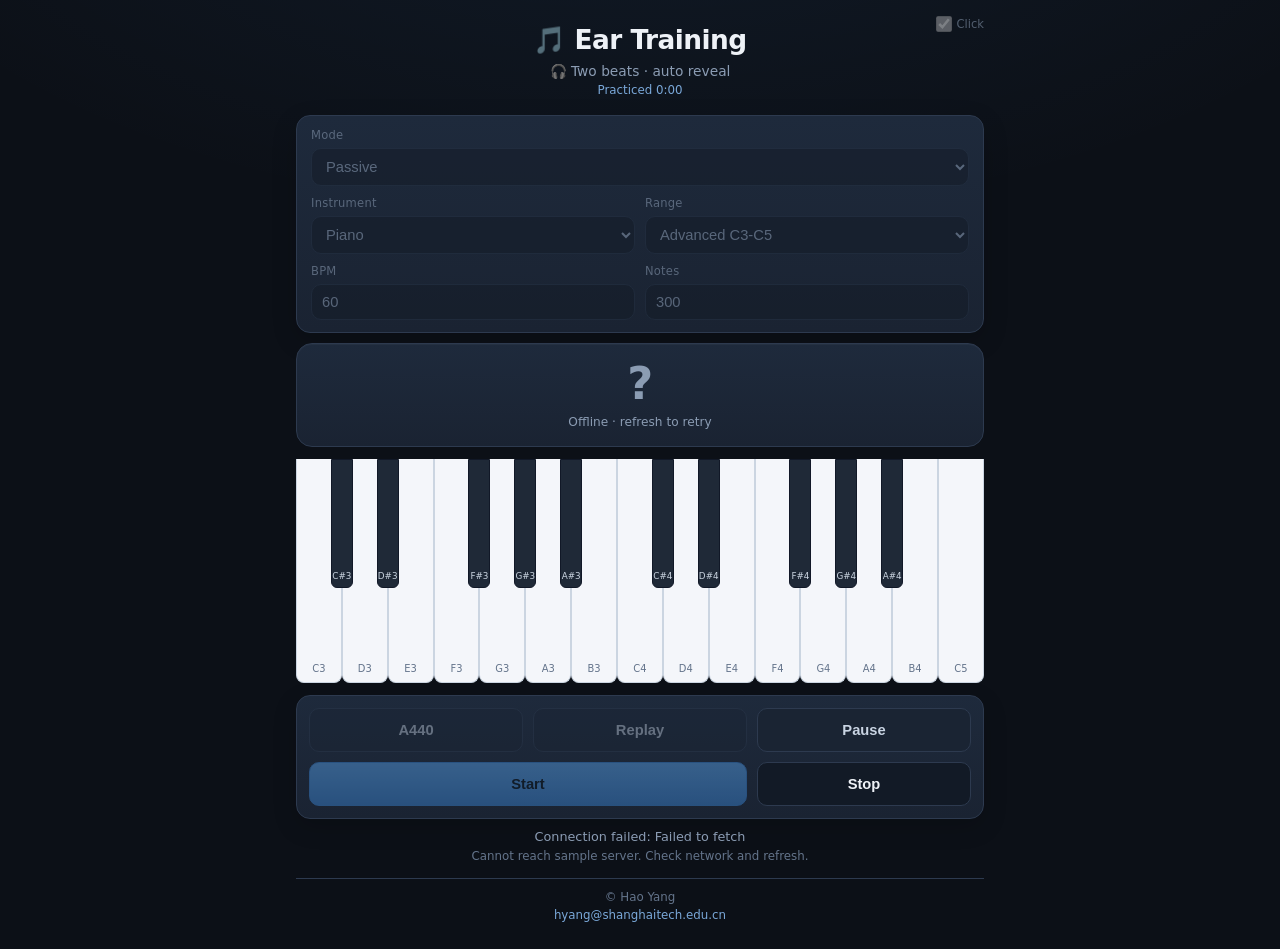
<file: docs/index.html>
<!DOCTYPE html>
<html lang="en">
<head>
  <meta charset="UTF-8">
  <meta name="viewport" content="width=device-width, initial-scale=1, maximum-scale=1, minimum-scale=1, user-scalable=no, viewport-fit=cover">
  <meta name="apple-mobile-web-app-capable" content="yes">
  <meta name="mobile-web-app-capable" content="yes">
  <meta http-equiv="Cache-Control" content="no-cache, no-store, must-revalidate">
  <title>Ear Training</title>
  <!-- build: 2.2.0 -->
  <link rel="stylesheet" href="styles.css?v=2.2.0">
</head>
<body>
  <div class="app">
    <header class="header">
      <label class="metronome-toggle" title="Metronome">
        <input id="metronome" type="checkbox" checked>
        <span>Click</span>
      </label>
      <h1>🎵 Ear Training</h1>
      <p id="subtitle" class="subtitle">Two beats · auto reveal</p>
      <p class="practice-time"><a id="practiceTimeLink" class="practice-link" href="stats.html">Practiced 0:00</a></p>
    </header>

    <section class="controls">
      <div class="controls-panel">
        <div class="control-row control-row-single">
          <label class="field">
            <span class="field-label">Mode</span>
            <select id="mode">
              <option value="passive">Passive</option>
              <option value="interactive">Interactive</option>
              <option value="bass">Bass</option>
              <option value="intervals">Intervals</option>
              <option value="melody">Melody</option>
              <option value="chords">Chords</option>
            </select>
          </label>
        </div>

        <div id="chordOptionsRow" class="control-row control-row-single hidden">
          <label class="field">
            <span class="field-label">Chord set</span>
            <select id="chordSet">
              <option value="c-major-triads">C major triads</option>
              <option value="c-major-triads-inv">C major triads + inversions</option>
              <option value="a-minor-triads">A minor triads</option>
              <option value="a-minor-triads-inv">A minor triads + inversions</option>
              <option value="c-major-7ths">C major 7ths</option>
              <option value="c-major-7ths-inv">C major 7ths + inversions</option>
              <option value="progressions">Progressions</option>
            </select>
          </label>
        </div>

        <div id="intervalOptionsRow" class="control-row control-row-single hidden">
          <label class="field">
            <span class="field-label">Interval style</span>
            <select id="intervalStyle">
              <option value="random">Harmonic / melodic</option>
              <option value="harmonic">Harmonic</option>
              <option value="melodic">Melodic</option>
            </select>
          </label>
        </div>

        <div class="control-row">
          <label class="field">
            <span class="field-label">Instrument</span>
            <select id="instrument">
              <option value="piano">Piano</option>
              <option value="violin">Violin</option>
              <option value="guitar">Guitar</option>
              <option value="guzheng">Guzheng</option>
              <option value="erhu">Erhu</option>
              <option value="harp">Harp</option>
              <option value="saxophone">Saxophone</option>
            </select>
          </label>
          <label class="field">
            <span class="field-label">Range</span>
            <select id="level">
              <option value="beginner">Beginner C4-C5</option>
              <option value="regular">Regular G3-G4</option>
              <option value="advanced" selected>Advanced C3-C5</option>
            </select>
          </label>
        </div>

        <div class="control-row">
          <label class="field">
            <span class="field-label">BPM</span>
            <input id="bpm" type="number" min="40" max="120" value="60">
          </label>
          <label class="field">
            <span class="field-label">Notes</span>
            <input id="numNotes" type="number" min="5" max="500" value="300">
          </label>
        </div>
      </div>
    </section>

    <section id="playArea" class="play-area">
      <div class="display-area">
        <div class="display-panel">
          <div id="noteDisplay" class="note-display">?</div>
          <div id="detailDisplay" class="detail-display" hidden></div>
          <div id="progress" class="progress">Loading samples...</div>
        </div>
      </div>

      <div id="pianoWrap" class="keyboard-wrap">
        <div id="pianoKeyboard" class="piano-keyboard" aria-label="Piano keyboard"></div>
      </div>
      <div id="choicePadWrap" class="choice-pad-wrap choice-pad-box hidden">
        <div id="choicePad" class="chord-pad" aria-label="Answer choices"></div>
      </div>
    </section>

    <section class="transport">
      <button id="refABtn" class="btn tool" type="button" disabled>A440</button>
      <button id="replayBtn" class="btn tool" type="button" disabled>Replay</button>
      <button id="pauseBtn" class="btn tool" type="button" disabled>Pause</button>
      <button id="startBtn" class="btn primary" disabled>Start</button>
      <button id="stopBtn" class="btn" disabled>Stop</button>
      <button id="nextBtn" class="btn review-next hidden" type="button" disabled>Next →</button>
    </section>

    <p id="status" class="status"></p>
    <p id="help" class="help"></p>

    <footer class="footer">
      <p>© Hao Yang</p>
      <p><a href="mailto:hyang@shanghaitech.edu.cn">hyang@shanghaitech.edu.cn</a></p>
    </footer>
  </div>

  <script>
    window.EAR_TRAINING_CUSTOM_CDN = "https://ear-training-1314657814.cos.ap-hongkong.myqcloud.com";
  </script>
  <script src="stats-storage.js?v=2.2.0"></script>
  <script src="app.js?v=2.2.0"></script>
  <script>
    if ("serviceWorker" in navigator) {
      window.addEventListener("load", () => {
        navigator.serviceWorker.register("sw.js?v=2.2.0").then((registration) => {
          registration.update();
        }).catch(() => {});
      });
    }
  </script>
</body>
</html>
</file>
<file: docs/styles.css>
:root {
  --bg: #0c1017;
  --bg-soft: #121824;
  --panel: #1a2332;
  --panel-soft: #1e2a3c;
  --text: #eef2f7;
  --muted: #8b9cb3;
  --accent: #4da3ff;
  --accent-soft: rgba(77, 163, 255, 0.12);
  --accent-glow: rgba(77, 163, 255, 0.45);
  --white-key: #f4f6fa;
  --white-key-active: #ffe082;
  --black-key: #1f2937;
  --black-key-active: #ffb74d;
  --border: #2d3a4f;
  --success: #51cf66;
}

* {
  box-sizing: border-box;
}

html, body {
  margin: 0;
  min-height: 100%;
  background:
    radial-gradient(ellipse 120% 80% at 50% -20%, rgba(77, 163, 255, 0.08), transparent 55%),
    var(--bg);
  color: var(--text);
  font-family: "Segoe UI", system-ui, -apple-system, sans-serif;
  -webkit-tap-highlight-color: transparent;
  touch-action: manipulation;
  -webkit-text-size-adjust: 100%;
  text-size-adjust: 100%;
  overscroll-behavior: none;
}

.app {
  max-width: 720px;
  margin: 0 auto;
  padding: 16px 16px calc(24px + env(safe-area-inset-bottom));
}

.header {
  position: relative;
  text-align: center;
  margin-bottom: 14px;
  padding: 8px 0 4px;
}

.metronome-toggle {
  position: absolute;
  top: 0;
  right: 0;
  display: inline-flex;
  align-items: center;
  gap: 5px;
  font-size: 0.72rem;
  color: var(--muted);
  cursor: pointer;
  user-select: none;
}

.metronome-toggle input[type="checkbox"] {
  width: 16px;
  height: 16px;
  min-width: 16px;
  min-height: 16px;
  margin: 0;
  accent-color: var(--accent);
}

.header h1 {
  margin: 0;
  font-size: clamp(1.35rem, 5vw, 1.65rem);
  font-weight: 800;
  letter-spacing: -0.02em;
}

.subtitle {
  margin: 6px 0 0;
  color: var(--muted);
  font-size: 0.86rem;
  line-height: 1.35;
}

.practice-time {
  margin: 2px 0 0;
  color: #64748b;
  font-size: 0.74rem;
  font-variant-numeric: tabular-nums;
}

.practice-link {
  color: #7aa8d9;
  text-decoration: none;
}

.practice-link:hover,
.practice-link:focus {
  color: #9ec5ef;
  text-decoration: underline;
}

.daily-goal-text {
  margin: 2px 0 0;
  color: #7aa8d9;
  font-size: 0.72rem;
  font-variant-numeric: tabular-nums;
}

.practice-heatmap {
  display: grid;
  grid-template-columns: repeat(12, 1fr);
  gap: 3px;
  max-width: 220px;
  margin: 6px auto 0;
}

.stats-page .stats-heatmap {
  max-width: 100%;
  margin: 0;
}

.stats-panel {
  margin-bottom: 14px;
  padding: 12px;
  border: 1px solid var(--border);
  border-radius: 12px;
  background: var(--panel);
}

.stats-heading {
  margin: 0 0 8px;
  font-size: 0.92rem;
  font-weight: 700;
  color: var(--text);
}

.stats-hint {
  margin: 0 0 8px;
  font-size: 0.78rem;
  color: var(--muted);
}

.stats-hint[hidden] {
  display: none;
}

.chart-wrap {
  position: relative;
  max-width: 360px;
  margin: 0 auto;
}

.back-link {
  position: absolute;
  left: 0;
  top: 2px;
  color: #7aa8d9;
  font-size: 0.82rem;
  text-decoration: none;
}

.back-link:hover,
.back-link:focus {
  text-decoration: underline;
}

.weak-list {
  margin: 0;
  padding-left: 1.1em;
  color: var(--muted);
  font-size: 0.82rem;
  line-height: 1.5;
}

.weak-list li + li {
  margin-top: 4px;
}

.mode-overview-list {
  margin: 0;
  padding-left: 1.1em;
  color: var(--text);
  font-size: 0.84rem;
  line-height: 1.6;
}

.mode-overview-list li + li {
  margin-top: 4px;
}

.heatmap-cell {
  aspect-ratio: 1;
  border-radius: 2px;
  background: #1e293b;
  border: 1px solid #243042;
}

.heatmap-cell.level-1 { background: #1e3a5f; }
.heatmap-cell.level-2 { background: #2563eb; }
.heatmap-cell.level-3 { background: #3b82f6; }
.heatmap-cell.level-4 { background: #60a5fa; }

.hidden {
  display: none !important;
}

.controls {
  margin-bottom: 10px;
}

.controls-panel {
  display: flex;
  flex-direction: column;
  gap: 10px;
  padding: 12px 14px;
  border: 1px solid var(--border);
  border-radius: 14px;
  background: linear-gradient(180deg, var(--panel-soft), var(--panel));
  box-shadow: 0 8px 24px rgba(0, 0, 0, 0.18);
}

.control-row {
  display: grid;
  grid-template-columns: 1fr 1fr;
  gap: 10px;
}

.field {
  display: flex;
  flex-direction: column;
  gap: 6px;
  min-width: 0;
}

.field-label {
  font-size: 0.72rem;
  color: var(--muted);
  letter-spacing: 0.02em;
}

.control-row-single {
  grid-template-columns: 1fr;
}

.controls label.field {
  display: flex;
}

.control-wide {
  grid-column: 1 / -1;
}

.control-row label {
  min-width: 0;
}

.controls label {
  display: flex;
  flex-direction: column;
  gap: 6px;
  font-size: 0.78rem;
  color: var(--muted);
}

.control-checkbox {
  flex-direction: row;
  align-items: center;
  justify-content: space-between;
}

.control-checkbox input[type="checkbox"] {
  width: auto;
  min-width: 22px;
  min-height: 22px;
  margin: 0;
}

.control-wide.hidden {
  display: none;
}

.controls select,
.controls input:not([type="checkbox"]) {
  width: 100%;
  padding: 9px 10px;
  border-radius: 10px;
  border: 1px solid var(--border);
  background: #121a26;
  color: var(--text);
  font-size: 0.92rem;
}

.controls label:has(select:disabled),
.controls label:has(input:not([type="checkbox"]):disabled) {
  opacity: 0.55;
}

.controls select:disabled,
.controls input:not([type="checkbox"]):disabled {
  opacity: 1;
  color: var(--muted);
  background: #141c28;
  border-color: #243042;
  cursor: not-allowed;
  -webkit-text-fill-color: var(--muted);
}

.metronome-toggle:has(input:disabled) {
  opacity: 0.55;
  cursor: not-allowed;
  pointer-events: none;
}

.metronome-toggle input[type="checkbox"]:disabled {
  cursor: not-allowed;
}

.play-area {
  display: grid;
  grid-template-rows: auto minmax(0, 1fr);
  grid-template-areas: "display" "main";
  gap: 8px;
  min-height: 0;
  margin-bottom: 12px;
}

.play-area.mode-pad {
  height: auto;
  min-height: 0;
  grid-template-rows: minmax(108px, auto) auto;
}

.play-area.mode-dual {
  height: auto;
  min-height: 0;
  grid-template-rows: minmax(108px, auto) clamp(130px, 22vh, 180px) auto;
  grid-template-areas:
    "display"
    "piano"
    "pad";
}

.display-area {
  grid-area: display;
  flex: none;
  min-height: 0;
  z-index: 4;
}

#pianoWrap {
  grid-area: piano;
}

.choice-pad-wrap {
  grid-area: pad;
}

.play-area:not(.mode-dual) #pianoWrap {
  grid-area: main;
}

.play-area.mode-pad:not(.mode-dual) .choice-pad-wrap {
  grid-area: main;
}

.play-area.mode-pad:not(.mode-dual) #pianoWrap {
  display: none;
}

.display-panel {
  height: auto;
  min-height: 104px;
  max-height: none;
}

.note-display {
  font-size: clamp(1.6rem, 7vw, 2.8rem);
  font-weight: 800;
  line-height: 1.15;
  letter-spacing: -0.01em;
  transition: color 0.15s ease, transform 0.15s ease;
  word-break: break-word;
}

.detail-display {
  width: 100%;
  font-size: clamp(0.82rem, 3.2vw, 1rem);
  line-height: 1.35;
  color: #9ec5ef;
  font-weight: 600;
  word-break: break-word;
}

.detail-display[hidden] {
  display: none;
}

.display-panel {
  width: 100%;
  display: flex;
  flex-direction: column;
  align-items: center;
  justify-content: center;
  gap: 6px;
  background: linear-gradient(180deg, var(--panel-soft), var(--panel));
  border: 1px solid var(--border);
  border-radius: 16px;
  padding: 10px 14px 12px;
  text-align: center;
  box-shadow: inset 0 1px 0 rgba(255, 255, 255, 0.03);
}

.review-next {
  grid-column: 1 / -1;
  width: 100%;
  min-height: 44px;
  padding: 12px 14px;
  border-radius: 10px;
  border: 1px solid #3d8fe6;
  background: linear-gradient(180deg, rgba(94, 176, 255, 0.28), rgba(61, 143, 230, 0.18));
  color: #d9ebff;
  font-size: 0.92rem;
  font-weight: 700;
  cursor: pointer;
}

.review-next.hidden {
  display: none;
}

.review-next:not(:disabled):active {
  transform: scale(0.98);
}

.play-area.mode-dual .display-area {
  flex: none;
}

.play-area.mode-dual #pianoWrap {
  min-height: clamp(130px, 22vh, 180px);
  height: clamp(130px, 22vh, 180px);
  max-height: none;
}

.play-area.mode-dual .choice-pad-wrap {
  flex: none;
  min-height: 0;
}

.choice-pad-box {
  border: 1px solid var(--border);
  border-radius: 14px;
  background: linear-gradient(180deg, var(--panel-soft), var(--panel));
  padding: 8px;
  box-shadow: inset 0 1px 0 rgba(255, 255, 255, 0.03);
}

.choice-pad-box .chord-pad {
  max-height: calc(3 * 44px + 2 * 8px);
  flex: none;
}

.choice-pad-box .chord-pad.progression-pad {
  max-height: calc(3 * 48px + 2 * 8px);
}

.choice-pad-box .chord-pad.interval-pad {
  max-height: calc(4 * 48px + 3 * 8px);
}

.choice-pad-wrap {
  min-height: 0;
  overflow: hidden;
  display: flex;
  flex-direction: column;
}

.choice-pad-wrap .chord-pad {
  flex: 1 1 auto;
  min-height: 0;
  overflow-y: auto;
  overscroll-behavior: contain;
  -webkit-overflow-scrolling: touch;
  padding: 4px 2px 10px;
  touch-action: pan-y;
}

.choice-pad-wrap .chord-pad::-webkit-scrollbar {
  width: 5px;
}

.choice-pad-wrap .chord-pad::-webkit-scrollbar-thumb {
  background: rgba(100, 116, 139, 0.55);
  border-radius: 999px;
}

.play-area:not(.mode-pad) {
  height: clamp(280px, 38vh, 340px);
  grid-template-rows: minmax(108px, auto) minmax(0, 1fr);
}

.play-area:not(.mode-pad) #pianoWrap {
  min-height: clamp(110px, 16vh, 140px);
}

.note-display.question {
  color: var(--muted);
}

.note-display.answer {
  transform: scale(1.04);
}

.note-display.correct,
.note-display.wrong {
  transform: scale(1.04);
}

.note-display.correct .result-mark {
  color: #51cf66;
  margin-right: 0.2em;
}

.note-display.wrong .result-mark {
  color: #ff6b6b;
  margin-right: 0.2em;
}

.note-display.correct .result-label,
.note-display.wrong .result-label {
  color: var(--accent);
}

/* Passive answer rainbow colors */
.note-display.rainbow-pc-0 { color: #ff6b6b; }
.note-display.rainbow-pc-2 { color: #ffa94d; }
.note-display.rainbow-pc-4 { color: #ffd43b; }
.note-display.rainbow-pc-5 { color: #69db7c; }
.note-display.rainbow-pc-7 { color: #38d9a9; }
.note-display.rainbow-pc-9 { color: #4dabf7; }
.note-display.rainbow-pc-11 { color: #b197fc; }

.note-display.tap {
  color: var(--accent);
}

.progress {
  flex: 0 0 auto;
  width: 100%;
  text-align: center;
  color: var(--muted);
  font-size: 0.76rem;
  line-height: 1.2;
}

.keyboard-wrap {
  flex: 6 1 0;
  min-height: 0;
  overflow-x: auto;
  overflow-y: hidden;
  -webkit-overflow-scrolling: touch;
  touch-action: pan-x pan-y;
}

.piano-keyboard {
  position: relative;
  display: flex;
  width: 100%;
  min-width: 100%;
  height: 100%;
  user-select: none;
  touch-action: pan-x pan-y;
}

.key {
  position: relative;
  border-radius: 0 0 8px 8px;
  transition: background 0.12s ease, box-shadow 0.12s ease;
}

.key.white {
  flex: 1 1 0;
  min-width: 0;
  background: var(--white-key);
  border: 1px solid #cbd5e1;
  border-top: none;
}

.key.black {
  position: absolute;
  top: 0;
  height: 58%;
  transform: translateX(-50%);
  background: var(--black-key);
  border: 1px solid #111827;
  border-radius: 0 0 6px 6px;
  z-index: 2;
  min-width: 10px;
  max-width: 22px;
}

.key.white.active {
  background: var(--white-key-active);
  box-shadow: inset 0 -6px 0 var(--accent-glow), 0 0 18px var(--accent-glow);
}

.key.black.active {
  background: var(--black-key-active);
  box-shadow: 0 0 16px var(--accent-glow);
}

.piano-keyboard.interactive .key.pressable {
  cursor: pointer;
  touch-action: pan-x pan-y;
}

.piano-keyboard.interactive .key.pressable:active {
  filter: none;
}

.chord-pad {
  display: grid;
  grid-template-columns: repeat(3, minmax(0, 1fr));
  gap: 8px;
  width: 100%;
  align-content: start;
}

.chord-pad.interval-pad,
.chord-pad.chord-pad-grid {
  grid-template-columns: repeat(3, minmax(0, 1fr));
}

.chord-pad.progression-pad {
  grid-template-columns: repeat(2, minmax(0, 1fr));
  gap: 8px;
}

.chord-btn {
  min-height: 42px;
  padding: 9px 8px;
  border-radius: 12px;
  border: 1px solid var(--border);
  background: linear-gradient(180deg, #1f2a3b, #182030);
  color: var(--text);
  font-size: 0.92rem;
  font-weight: 700;
  letter-spacing: 0.01em;
  line-height: 1.15;
  transition: background 0.12s ease, border-color 0.12s ease, transform 0.1s ease;
}

.chord-pad.interval-pad .chord-btn {
  min-height: 48px;
  padding: 10px 6px;
  font-size: 0.92rem;
  border-radius: 12px;
}

.chord-pad.progression-pad .chord-btn {
  min-height: 48px;
  padding: 10px 10px;
  font-size: 0.8rem;
  font-weight: 600;
  text-align: left;
}

.chord-pad:not(.interactive) .chord-btn:not(:disabled) {
  cursor: pointer;
}

.chord-pad:not(.interactive) .chord-btn:not(:disabled):hover,
.chord-pad.interactive .chord-btn:hover {
  border-color: rgba(77, 163, 255, 0.45);
  background: linear-gradient(180deg, #243247, #1b2838);
}

.chord-pad:not(.interactive) .chord-btn:not(:disabled):active,
.chord-pad.interactive .chord-btn:active {
  transform: scale(0.98);
}

.chord-pad.interactive .chord-btn.is-session:not(:disabled) {
  cursor: pointer;
  touch-action: manipulation;
}

.chord-pad.interactive .chord-btn.is-session:not(:disabled):active {
  background: #243247;
}

.chord-btn.correct {
  background: #86efac !important;
  border-color: #4ade80;
  color: #052e16;
}

.chord-btn.wrong {
  background: #fca5a5 !important;
  border-color: #f87171;
  color: #450a0a;
}

.chord-btn.reveal {
  background: var(--white-key-active) !important;
  border-color: #3d8fe6;
  color: #041018;
  box-shadow: inset 0 -4px 0 var(--accent-glow), 0 0 14px var(--accent-glow);
}

.key.correct {
  background: #86efac !important;
  box-shadow: inset 0 -6px 0 rgba(74, 222, 128, 0.55), 0 0 18px rgba(74, 222, 128, 0.45) !important;
}

.key.wrong {
  background: #fca5a5 !important;
  box-shadow: inset 0 -6px 0 rgba(248, 113, 113, 0.55), 0 0 18px rgba(248, 113, 113, 0.45) !important;
}

.key.reveal {
  background: var(--white-key-active) !important;
  box-shadow: inset 0 -6px 0 var(--accent-glow), 0 0 18px var(--accent-glow) !important;
}

.key.black.correct {
  background: #4ade80 !important;
}

.key.black.wrong {
  background: #ef4444 !important;
}

.key.black.reveal {
  background: var(--black-key-active) !important;
}

.key-label {
  position: absolute;
  left: 50%;
  bottom: 8px;
  transform: translateX(-50%);
  font-size: 0.62rem;
  color: #64748b;
  pointer-events: none;
}

.key.black .key-label {
  color: #cbd5e1;
  bottom: 6px;
  font-size: 0.55rem;
}

.transport {
  display: grid;
  grid-template-columns: repeat(3, minmax(0, 1fr));
  gap: 10px;
  padding: 12px;
  margin-bottom: 10px;
  border: 1px solid var(--border);
  border-radius: 14px;
  background: linear-gradient(180deg, var(--panel-soft), var(--panel));
  box-shadow: 0 8px 24px rgba(0, 0, 0, 0.16);
}

.transport .btn {
  width: 100%;
  min-height: 44px;
}

#startBtn {
  grid-column: 1 / span 2;
}

.btn {
  padding: 12px 14px;
  border-radius: 10px;
  border: 1px solid var(--border);
  background: #121a26;
  color: var(--text);
  font-size: 0.92rem;
  font-weight: 600;
}

.btn.tool {
  background: #1a2433;
  border-color: #2d3a4f;
  color: #c9d4e3;
}

.btn.tool:not(:disabled):active {
  background: #243247;
}

.btn.primary {
  background: linear-gradient(180deg, #5eb0ff, #3d8fe6);
  border-color: #3d8fe6;
  color: #041018;
}

.btn:disabled {
  opacity: 0.42;
}

.status {
  margin: 8px 0 0;
  text-align: center;
  color: var(--muted);
  font-size: 0.8rem;
  min-height: 1.1em;
}

.help {
  margin: 4px 0 0;
  text-align: center;
  color: #64748b;
  font-size: 0.74rem;
  line-height: 1.4;
}

.footer {
  margin-top: 14px;
  padding-top: 10px;
  border-top: 1px solid var(--border);
  text-align: center;
  color: #64748b;
  font-size: 0.74rem;
  line-height: 1.5;
}

.footer p {
  margin: 0;
}

.footer a {
  color: #7aa8d9;
  text-decoration: none;
}

.footer a:hover {
  text-decoration: underline;
}

@media (max-width: 520px) {
  .controls-panel {
    padding: 10px 12px;
    gap: 8px;
  }

  .control-row {
    gap: 8px;
  }

  .play-area:not(.mode-pad) {
    height: clamp(260px, 36vh, 320px);
  }

  .play-area.mode-pad,
  .play-area.mode-dual {
    height: auto;
  }
}

@media (min-width: 521px) {
  .chord-pad.progression-pad {
    grid-template-columns: repeat(3, minmax(0, 1fr));
  }
}
</file>
